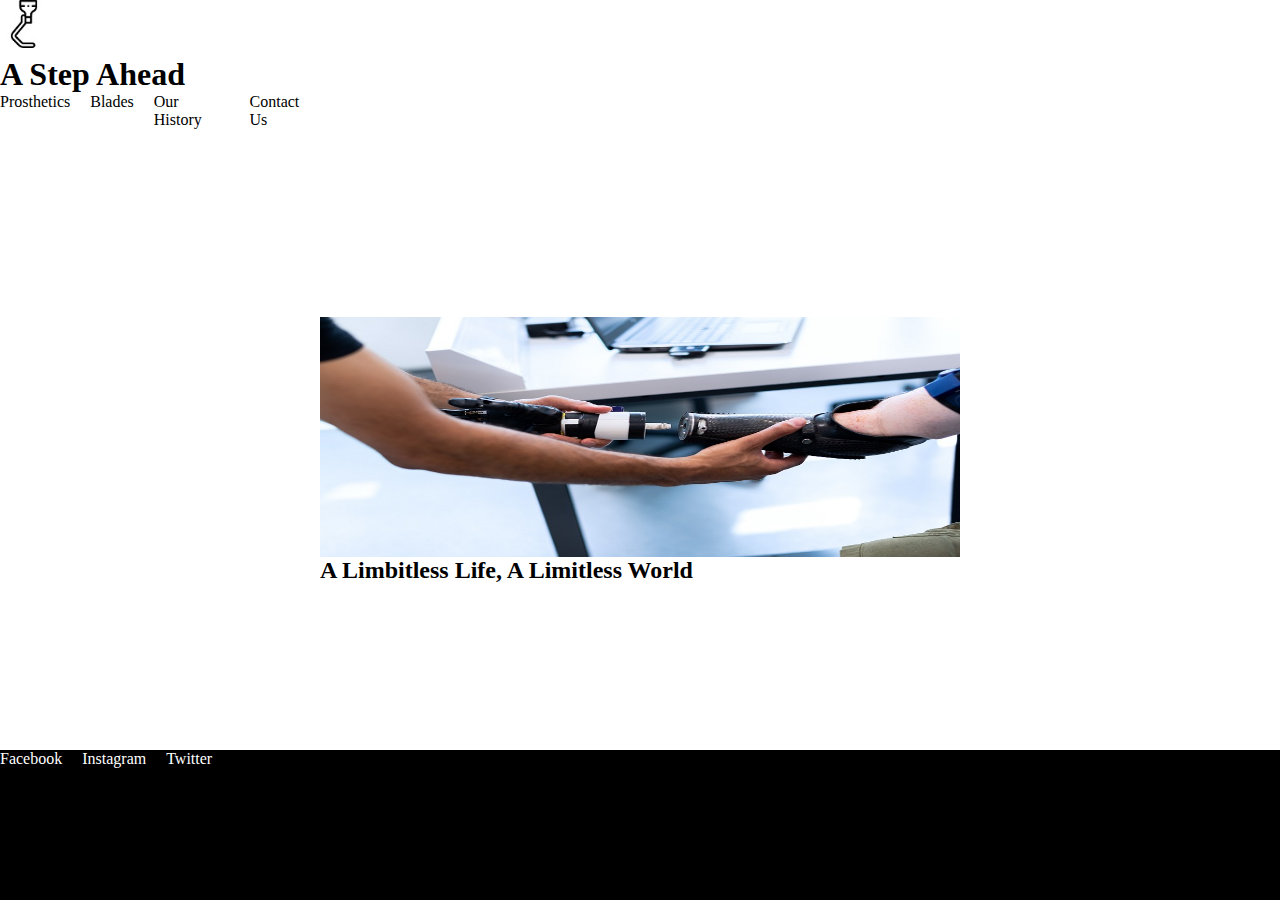
<file: index.html>
<!DOCTYPE html>
<html lang="en">
<head>
    <meta charset="UTF-8">
    <meta name="viewport" content="width=device-width, initial-scale=1.0">
    <title>A Step Ahead</title>
    <link rel="stylesheet" href="./css/style.css">
</head>
<body>
    <div class="grid">
    <header>
        <nav class="header-nav">
            <h1>
                <div>
                    <img class="icon-prosthetic" src="./assets/icon-prosthetic.jpg" alt="Prosthetic Icon">
                </div>
                <a class="name" href="./index.html">A Step Ahead</a>
            </h1>
            <div class="navbar">
                <ul>
                    <li><a href="./pages/prosthetics.html">Prosthetics</a></li>
                    <li><a href="./pages/blades.html">Blades</a></li>
                    <li><a href="./pages/our-history.html">Our History</a></li>
                    <li><a href="./pages/contact-us.html">Contact Us</a></li>
                </ul>
            </div>
        </nav>
    </header>
    <main class="main.main">
        <img class="main-image" src="./assets/main-image.jpg" alt="Prosthetic arm">
        <div class="main-phrase">
            <h2>A Limbitless Life, A Limitless World</h2>
        </div>
    </main>
    <footer>
        <div>
            <ul class="social-media">
                <li><a href="">Facebook</a></li>
                <li><a href="">Instagram</a></li>
                <li><a href="">Twitter</a></li>
            </ul>
        </div>
    </footer>
    </div>
</body>
</html>
</file>
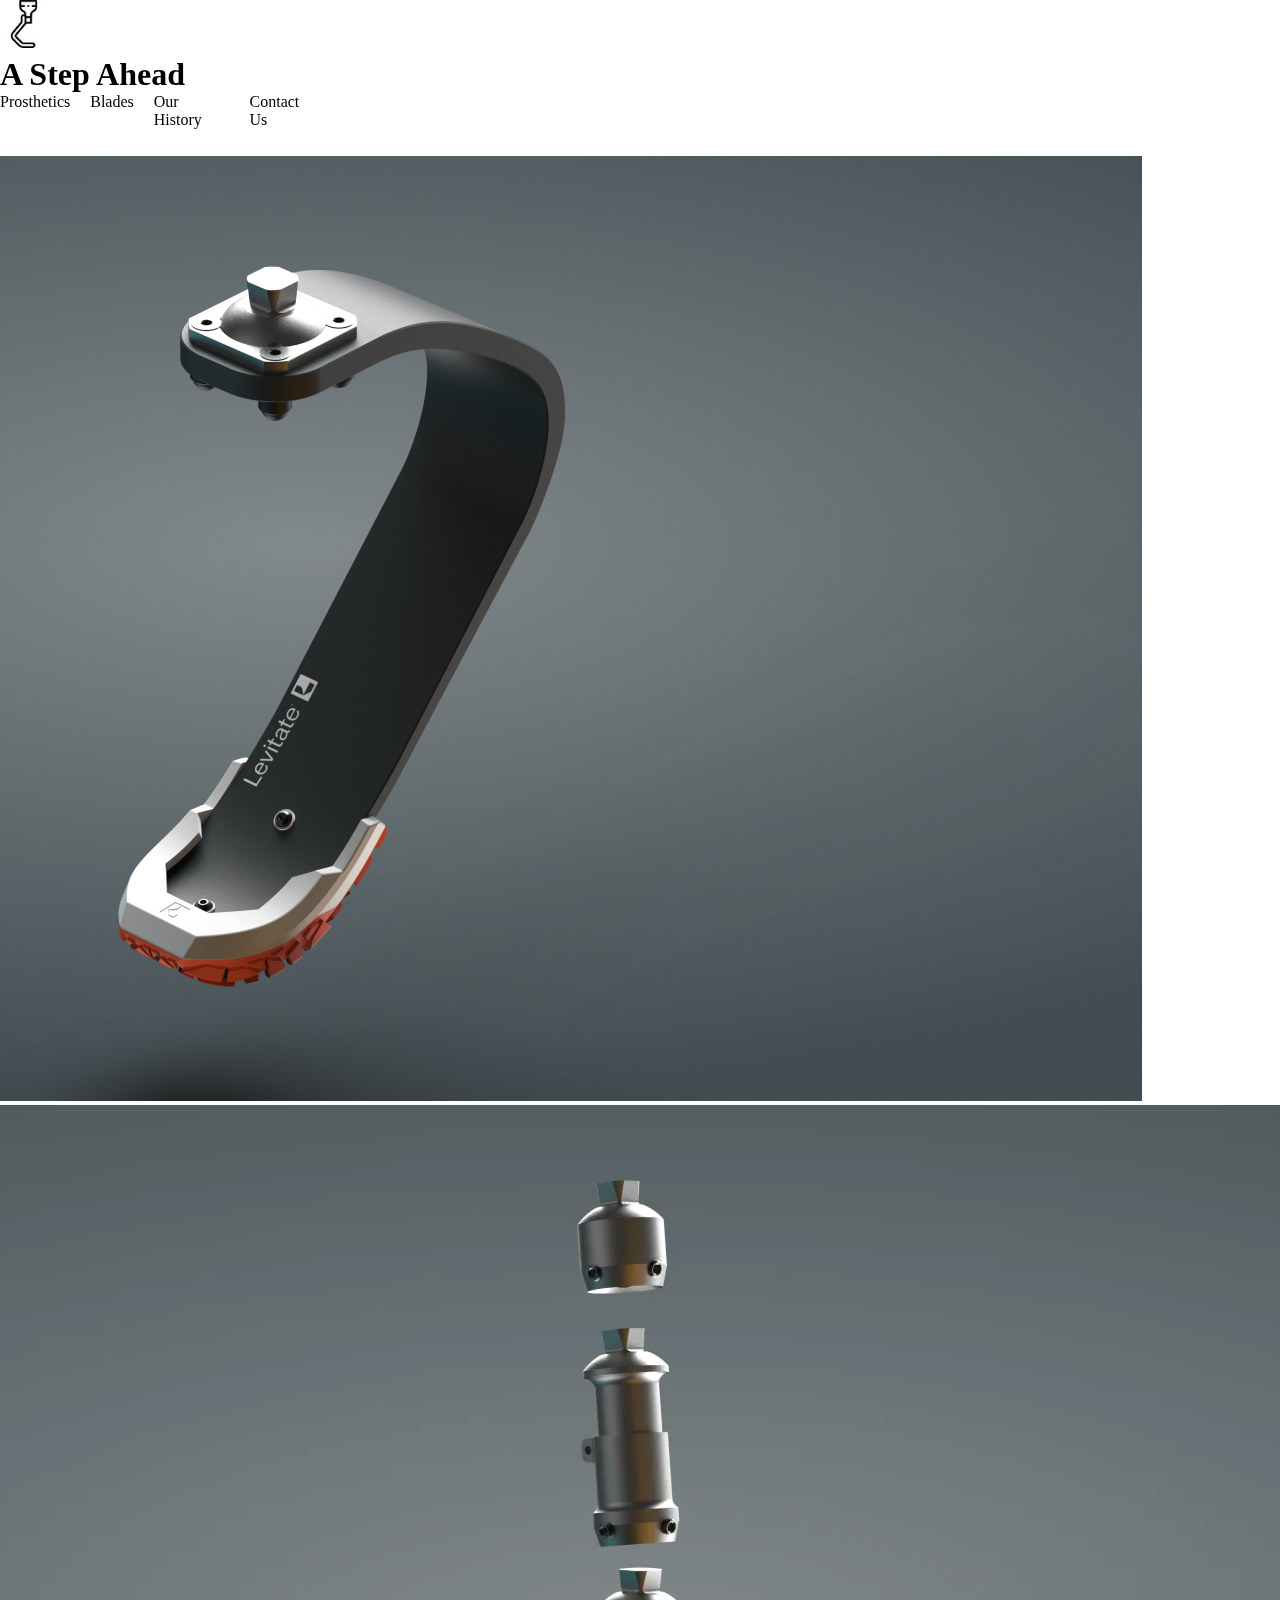
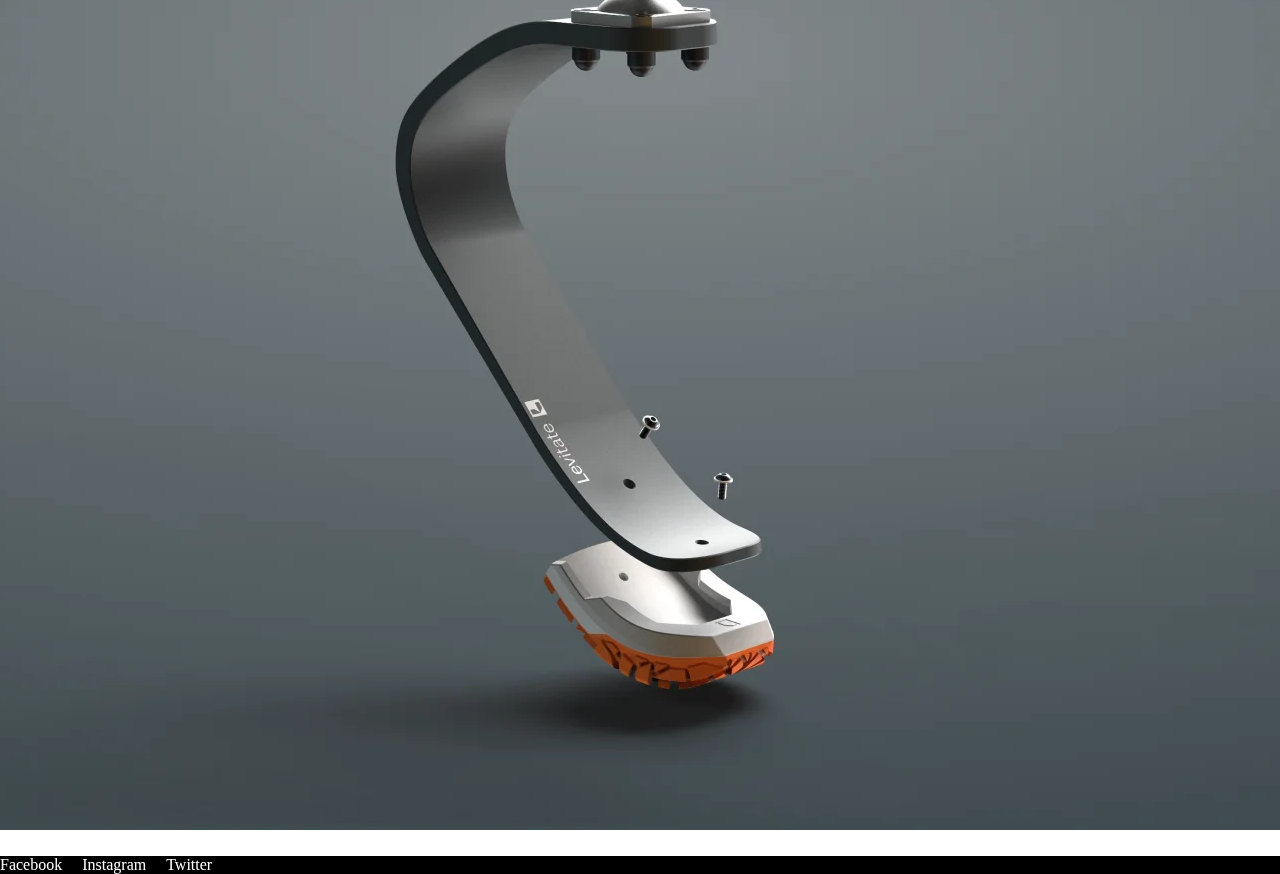
<file: pages/blades.html>
<!DOCTYPE html>
<html lang="en">
<head>
    <meta charset="UTF-8">
    <meta name="viewport" content="width=device-width, initial-scale=1.0">
    <title>A Step Ahead</title>
    <link rel="stylesheet" href="../css/style.css">
</head>
<body>
    <header>
        <nav class="header-nav">
            <h1>
                <div>
                    <img class="icon-prosthetic" src="../assets/icon-prosthetic.jpg" alt="Prosthetic Icon">
                </div>
                <a class="name" href="../index.html">A Step Ahead</a>
            </h1>
            <div class="navbar">
                <ul>
                    <li><a href="./prosthetics.html">Prosthetics</a></li>
                    <li><a href="./blades.html">Blades</a></li>
                    <li><a href="./our-history.html">Our History</a></li>
                    <li><a href="./contact-us.html">Contact Us</a></li>
                </ul>
            </div>
        </nav>
    </header>
    <main class="main-blades">
        <div>
            <h2 class="meet">
                Meet our Pro-Run Blade
            </h2>
        </div>
        <div class="blades-images">
                <img class="blade-1" src="../assets/running-blade.jpg" alt="running blade">
                <img class="blade-2" src="../assets/Levitatebladekit-2.webp" alt="">
        </div>
        <div class="button">
            <h3 class="button-2">BUY YOURS NOW</h3>
        </div>
    </main>
    <footer class="social-media">
        <div>
            <ul>
                <li><a href="">Facebook</a></li>
                <li><a href="">Instagram</a></li>
                <li><a href="">Twitter</a></li>
            </ul>
        </div>
    </footer>
</body>
</html>
</file>
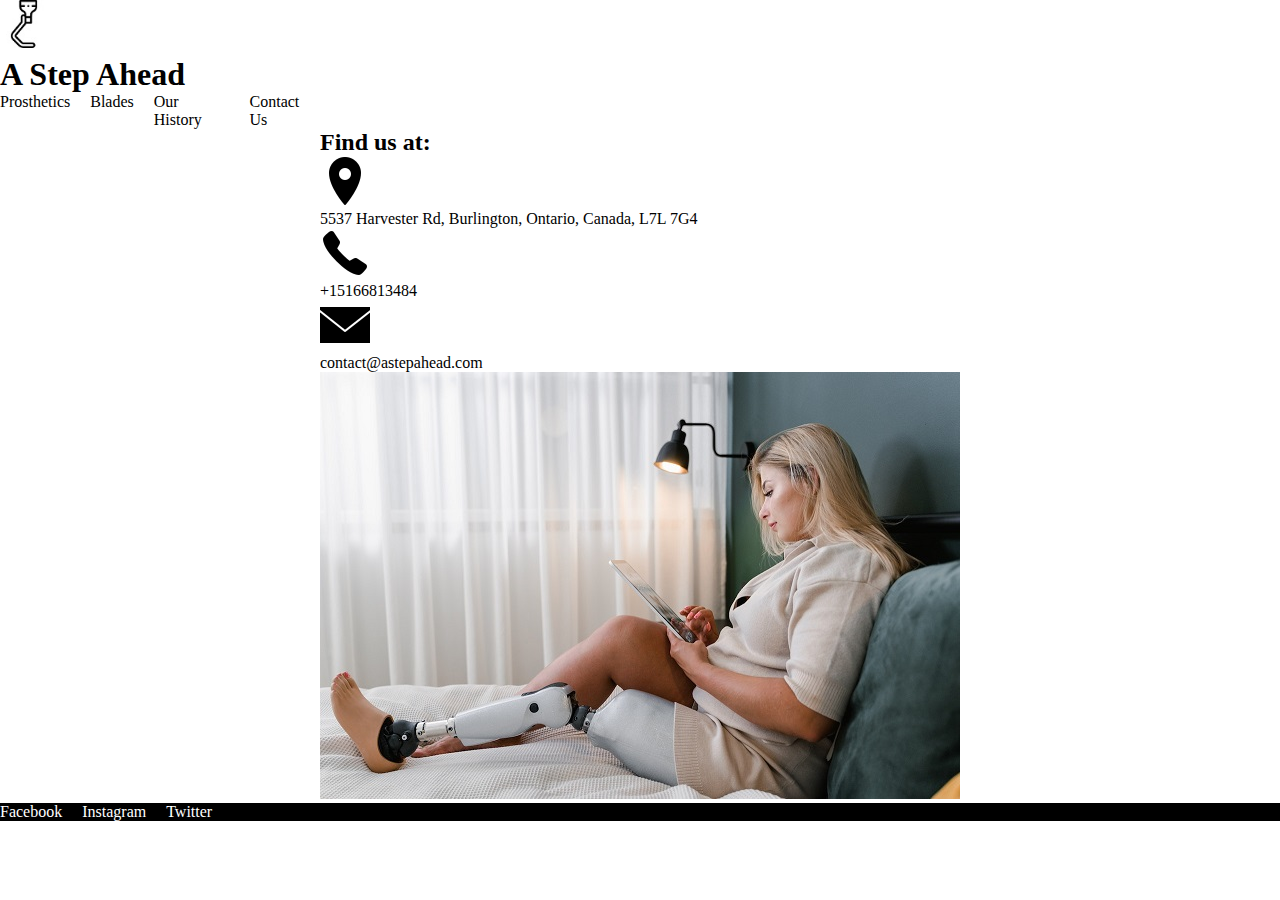
<file: pages/contact-us.html>
<!DOCTYPE html>
<html lang="en">
<head>
    <meta charset="UTF-8">
    <meta name="viewport" content="width=device-width, initial-scale=1.0">
    <title>A Step Ahead</title>
    <link rel="stylesheet" href="../css/style.css">
</head>
<body>
    <header>
        <nav class="header-nav">
            <h1>
                <div>
                    <img class="icon-prosthetic" src="../assets/icon-prosthetic.jpg" alt="Prosthetic Icon">
                </div>
                <a class="name" href="../index.html">A Step Ahead</a>
            </h1>
            <div class="navbar">
                <ul>
                    <li><a href="./prosthetics.html">Prosthetics</a></li>
                    <li><a href="./blades.html">Blades</a></li>
                    <li><a href="./our-history.html">Our History</a></li>
                    <li><a href="./contact-us.html">Contact Us</a></li>
                </ul>
            </div>
        </nav>
    </header>
    <main class="main-contact">
        <div class="find">
            <h2>Find us at:</h2>
        </div>
        <div class="contact">
                <div class="adress">
                    <img src="../assets/icons8-map-pin-50.png" alt="pin">
                <p>5537 Harvester Rd, Burlington, Ontario, Canada, L7L 7G4</p>
                </div>
                <div>
                    <img src="../assets/icons8-phone-50.png" alt="phone">
                <p>+15166813484</p>
                </div>
                <div>
                    <img src="../assets/icons8-email-50.png" alt="mail">
                <p>contact@astepahead.com</p>
                </div>
        </div>
        <div>
            <img class="bed-image" src="../assets/bed.jpg" alt="woman in bed">
        </div>
    </main>
    <footer class="social-media">
        <div>
            <ul>
                <li><a href="">Facebook</a></li>
                <li><a href="">Instagram</a></li>
                <li><a href="">Twitter</a></li>
            </ul>
        </div>
    </footer>
</body>
</html>
</file>
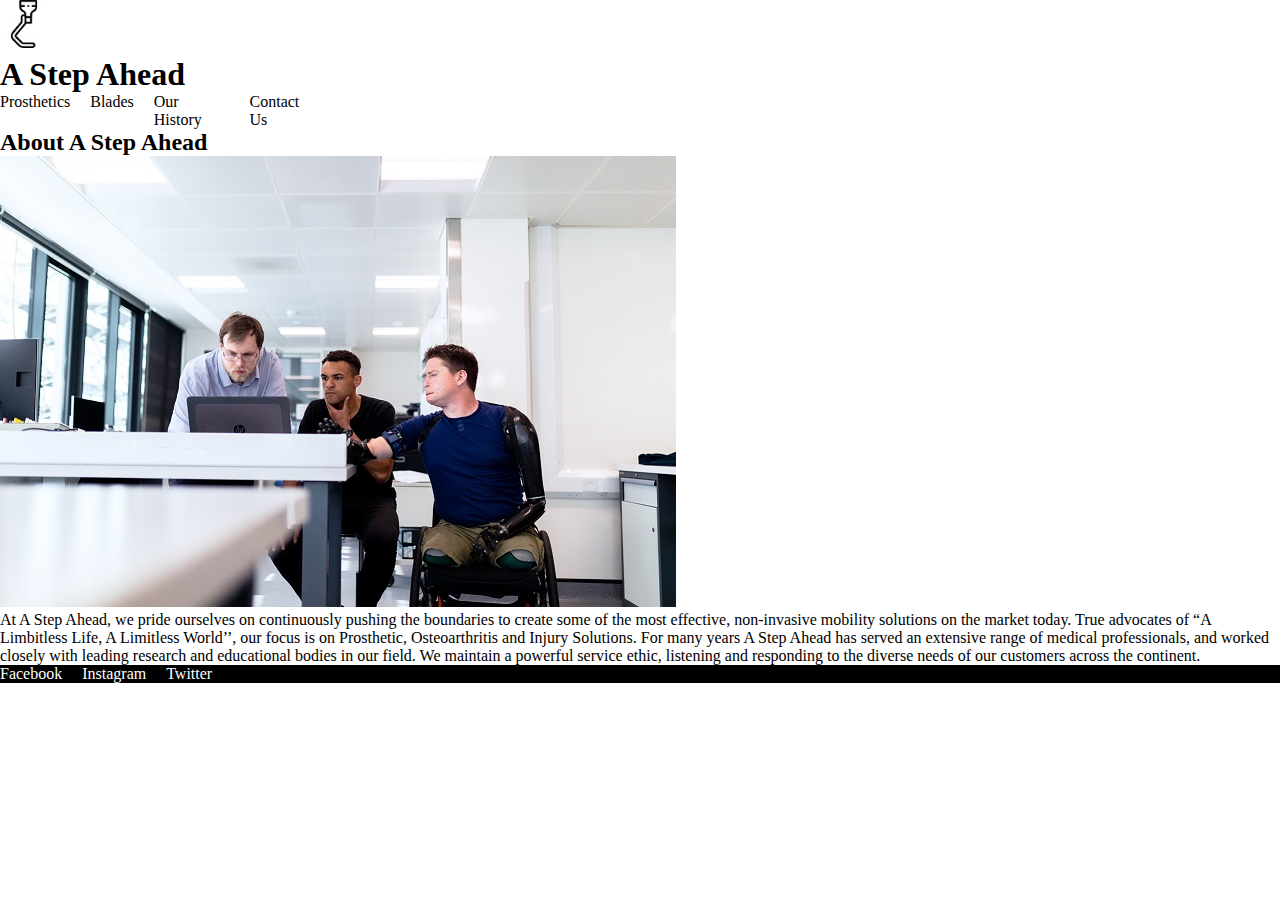
<file: pages/our-history.html>
<!DOCTYPE html>
<html lang="en">
<head>
    <meta charset="UTF-8">
    <meta name="viewport" content="width=device-width, initial-scale=1.0">
    <title>A Step Ahead</title>
    <link rel="stylesheet" href="../css/style.css">
</head>
<body>
    <header>
        <nav class="header-nav">
            <h1>
                <div>
                    <img class="icon-prosthetic" src="../assets/icon-prosthetic.jpg" alt="Prosthetic Icon">
                </div>
                <a class="name" href="../index.html">A Step Ahead</a>
            </h1>
            <div class="navbar">
                <ul>
                    <li><a href="./prosthetics.html">Prosthetics</a></li>
                    <li><a href="./blades.html">Blades</a></li>
                    <li><a href="./our-history.html">Our History</a></li>
                    <li><a href="./contact-us.html">Contact Us</a></li>
                </ul>
            </div>
        </nav>
    </header>
    <main class="history">
        <div>
            <h2 class="about">About A Step Ahead</h2>
        </div>
        <div>
            <img class="about-image" src="../assets/about.jpg" alt="men staring at a screen">
        </div>
        <div>
            <article class="article">
                At A Step Ahead, we pride ourselves on continuously pushing the boundaries to create some of the most effective, non-invasive mobility solutions on the market today. True advocates of “A Limbitless Life, A Limitless World’’, our focus is on Prosthetic, Osteoarthritis and Injury Solutions. For many years A Step Ahead has served an extensive range of medical professionals, and worked closely with leading research and educational bodies in our field. We maintain a powerful service ethic, listening and responding to the diverse needs of our customers across the continent.
            </article>
        </div>
    </main>
    <footer class="social-media">
        <div>
            <ul>
                <li><a href="">Facebook</a></li>
                <li><a href="">Instagram</a></li>
                <li><a href="">Twitter</a></li>
            </ul>
        </div>
    </footer>
</body>
</html>
</file>
<file: css/style.css>
*{
    margin: 0;
    padding: 0;
    box-sizing: border-box;
}

.grid{
    display: grid;
    width: 100%;
    height: 100vh;
    grid-template: repeat(6, 1fr) / repeat(12, 1fr);
    grid-template-areas:
    "header header header header header header header header header header header header"
    "main main main main main main main main main main main main"
    "main main main main main main main main main main main main"
    "main main main main main main main main main main main main"
    "main main main main main main main main main main main main"
    "footer footer footer footer footer footer footer footer footer footer footer footer"
    ;
}

header{
    grid-area: header;
    background-color: white;
    justify-content: start;
    align-content: start;
    display: grid;
    grid-template-columns: repeat(4, 1fr);
}
main{
    grid-area: main;
    background-color: white;
    justify-self: center;
    align-self: center;
    display: grid;
}
footer{
    grid-area: footer;
    background-color: black;
    display: grid;
}

.header-nav{
    text-decoration: none;
    font-style: sen;
}
.icon-prosthetic{
    height: 3rem;
    width: 3rem;
}
a{
    text-decoration: none;
    display: flex;
    gap: 30px;
    font-style: sen;
    color: black;
}
ul{
    display:flex;
    gap: 20px;
    text-decoration: none;
    list-style: none;
    font-style: sen;
    grid-column: 3/4;
}
.main-image{
    height: 15rem;
    width: 40rem;
}
.main-phrase{
    text-decoration: none;
    font-style: sen;
}
.social-media a{
    text-decoration: none;
    font-style: sen;
    list-style: none;
    color: white;
    display: flex;
}
</file>
